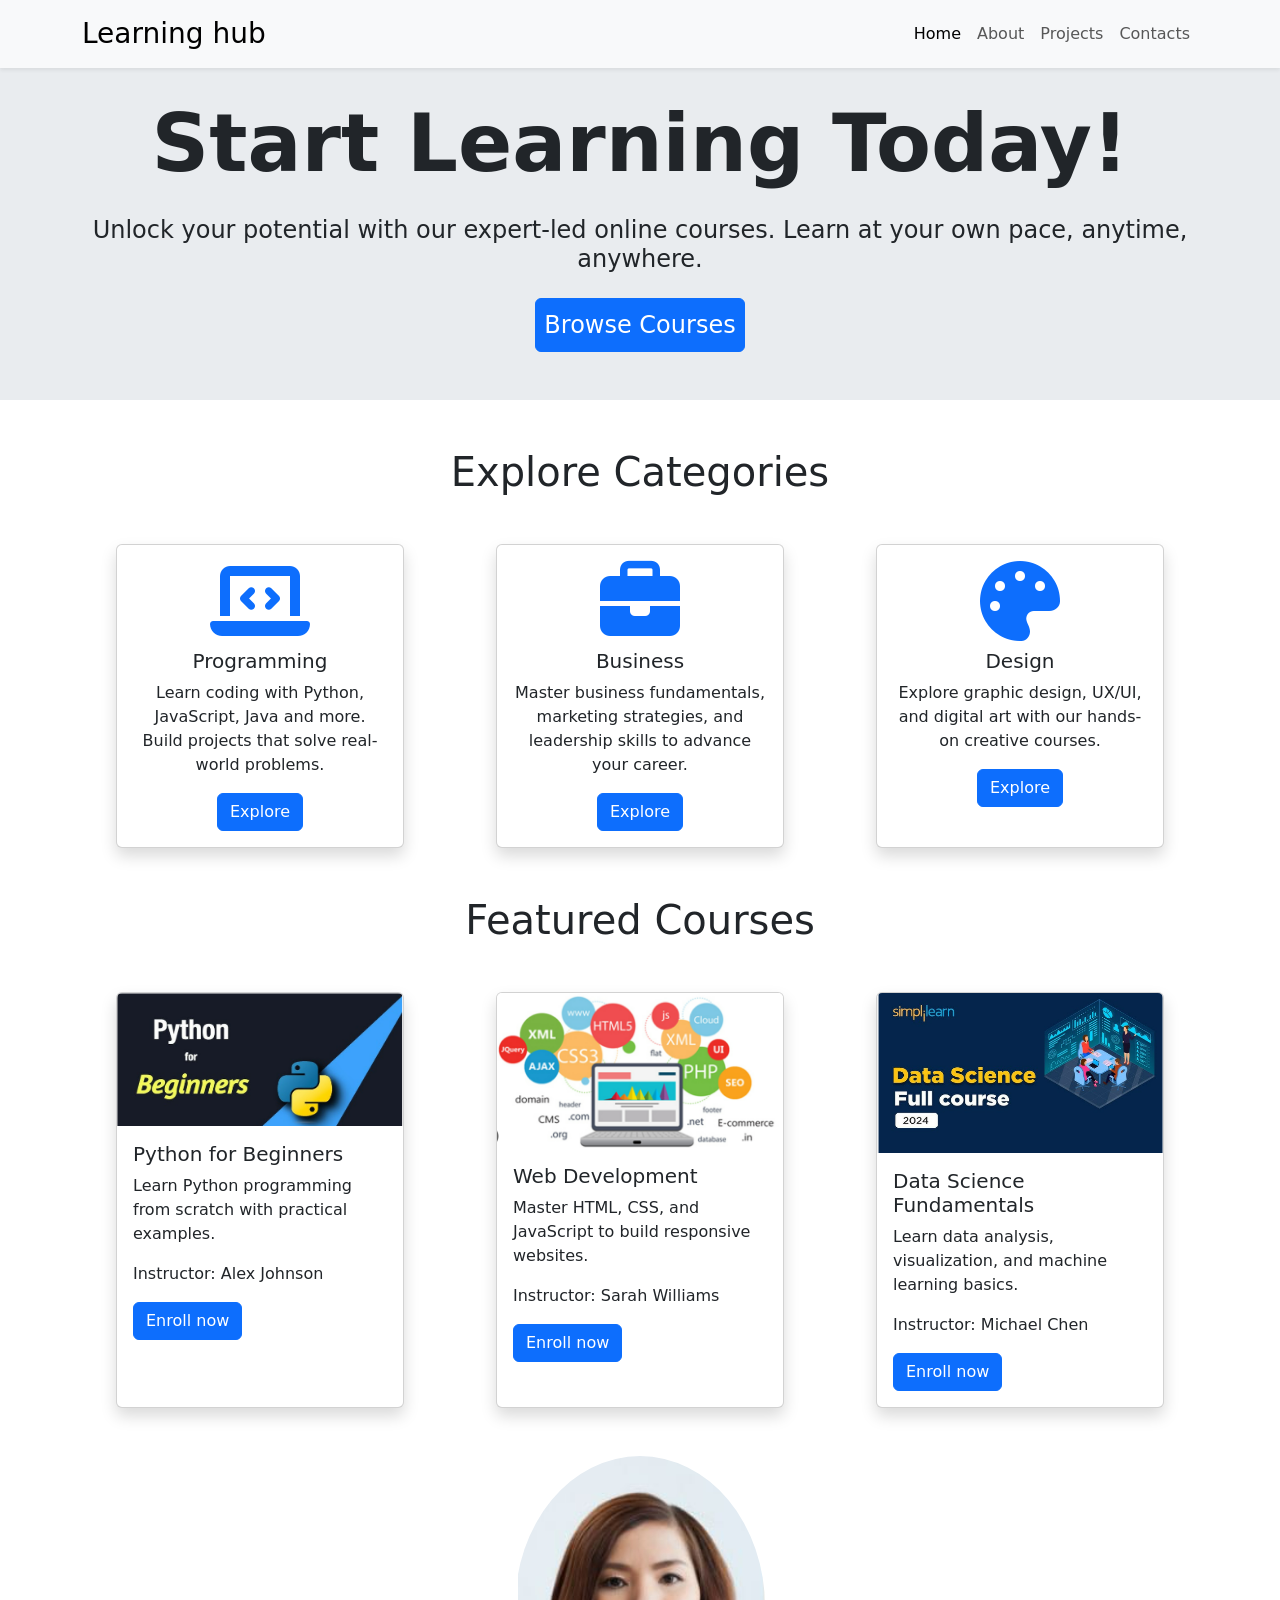
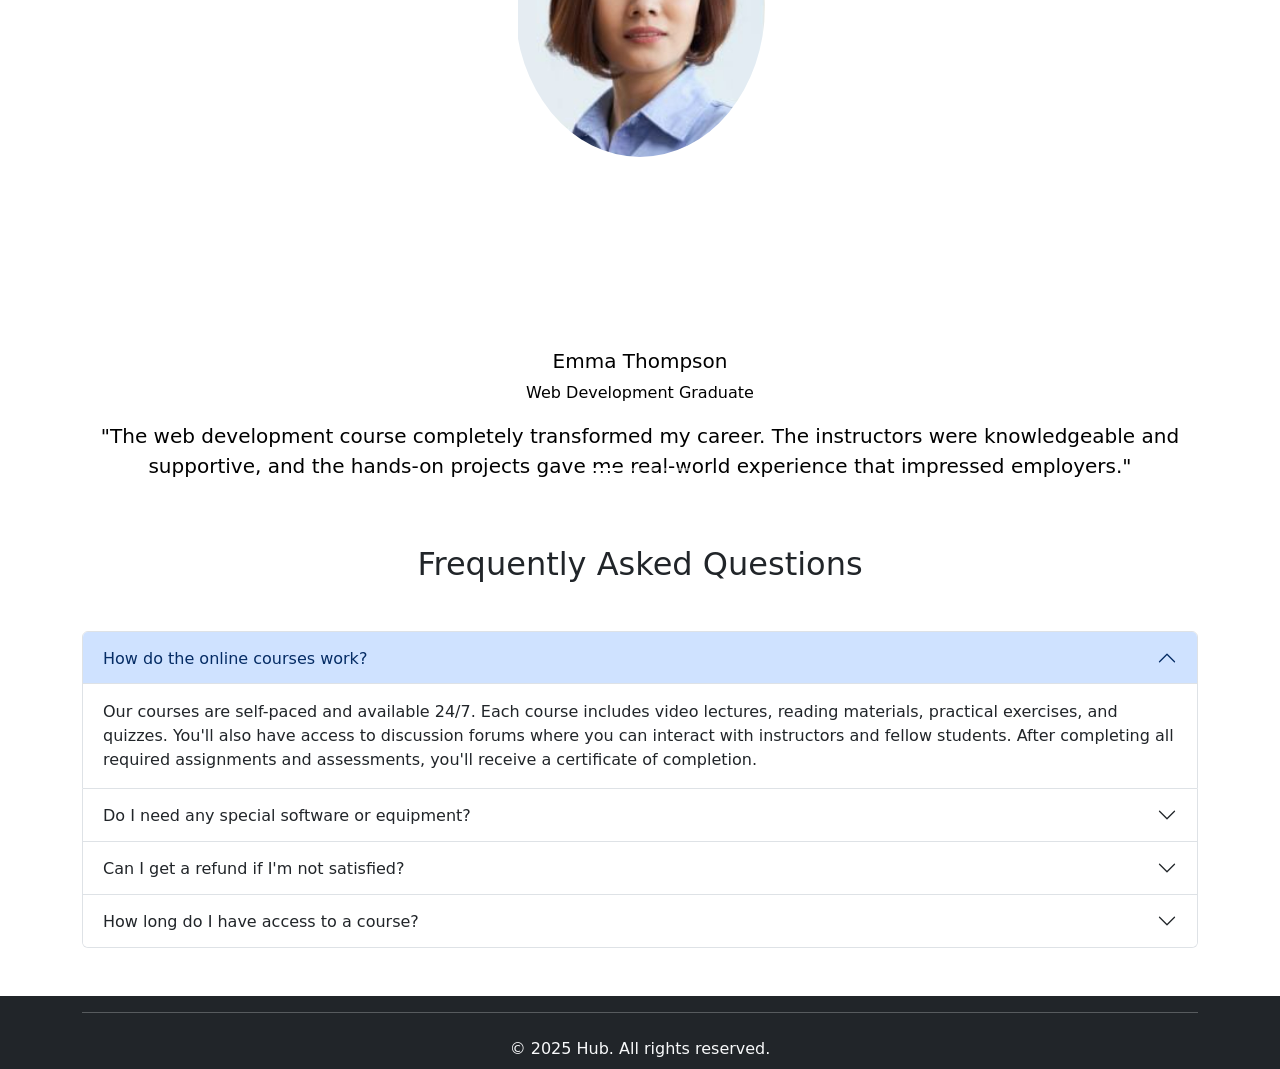
<file: index.html>
<!doctype html>
<html lang="en">
  <head>
    <meta charset="utf-8">
    <meta name="viewport" content="width=device-width, initial-scale=1">
    <title>Bootstrap demo</title>
    <link href="https://cdn.jsdelivr.net/npm/bootstrap@5.3.6/dist/css/bootstrap.min.css" rel="stylesheet" integrity="sha384-4Q6Gf2aSP4eDXB8Miphtr37CMZZQ5oXLH2yaXMJ2w8e2ZtHTl7GptT4jmndRuHDT" crossorigin="anonymous">
    <link rel="stylesheet" href="https://cdnjs.cloudflare.com/ajax/libs/font-awesome/6.7.2/css/all.min.css" integrity="sha512-Evv84Mr4kqVGRNSgIGL/F/aIDqQb7xQ2vcrdIwxfjThSH8CSR7PBEakCr51Ck+w+/U6swU2Im1vVX0SVk9ABhg==" crossorigin="anonymous" referrerpolicy="no-referrer" />
  </head>
  <body>
    <!-- Start Nav -->
    <nav class="navbar navbar-expand-lg shadow-sm bg-light fixed-top">
        <div class="container-fluid container">
          <a class="navbar-brand fs-3" href="#">Learning hub</a>
          <button class="navbar-toggler" type="button" data-bs-toggle="collapse" data-bs-target="#navbarNav" aria-controls="navbarNav" aria-expanded="false" aria-label="Toggle navigation">
            <span class="navbar-toggler-icon"></span>
          </button>
          <div class="collapse navbar-collapse " id="navbarNav">
            <ul class="navbar-nav ms-auto">
              <li class="nav-item">
                <a class="nav-link active" aria-current="page" href="#">Home</a>
              </li>
              <li class="nav-item">
                <a class="nav-link" href="#">About</a>
              </li>
              <li class="nav-item">
                <a class="nav-link" href="#">Projects</a>
              </li>
              <li class="nav-item">
                <a class="nav-link" href="#" >Contacts</a>
              </li>
            </ul>
          </div>
        </div>
    </nav>
    <!-- Start header -->
    <header class="mt-5 text-center pb-5 bg-body-secondary">
       <div class="container">
        <div class="content">
            <h1 class="text-center display-1 fw-bolder mt-5 pt-5" > Start Learning Today!</h1>
            <p class="mt-4 fw-normal h4">Unlock your potential with our expert-led online courses. Learn at your own pace, anytime, anywhere.</p>
            <button type="button" class="btn btn-primary mt-3 p-2 fs-4">Browse Courses</button>
       </div>
       </div>
    </header>
    <!-- Start Courses Section -->
    <section class="courses mt-5 mb-5">
      <div class="container">
        <h1 class="mt-3 mb-5 text-center">Explore Categories</h1>
        <div class="row g-4 justify-content-center">
          <div class="col-12 col-sm-6 col-lg-4 d-flex justify-content-center">
            <div class="card text-center shadow" style="width: 18rem;">
              <div class="card-body">
                <i class="fa-solid fa-laptop-code display-1 text-primary mb-2"></i>
                <h5 class="card-title">Programming</h5>
                <p class="card-text">Learn coding with Python, JavaScript, Java and more. Build projects that solve real-world problems.</p>
                <a href="#" class="btn btn-primary">Explore</a>
              </div>
            </div>
          </div>
          <div class="col-12 col-sm-6 col-lg-4 d-flex justify-content-center">
            <div class="card text-center shadow" style="width: 18rem;">
              <div class="card-body">
                <i class="fa-solid fa-briefcase display-1 text-primary mb-2"></i>
                <h5 class="card-title">Business</h5>
                <p class="card-text">Master business fundamentals, marketing strategies, and leadership skills to advance your career.</p>
                <a href="#" class="btn btn-primary">Explore</a>
              </div>
            </div>
          </div>
          <div class="col-12 col-sm-6 col-lg-4 d-flex justify-content-center">
            <div class="card text-center shadow" style="width: 18rem;">
              <div class="card-body">
                <i class="fa-solid fa-palette display-1 text-primary mb-2"></i>
                <h5 class="card-title">Design</h5>
                <p class="card-text">Explore graphic design, UX/UI, and digital art with our hands-on creative courses.</p>
                <a href="#" class="btn btn-primary">Explore</a>
              </div>
            </div>
          </div>
        </div>
      </div>
    </section>
     <!-- Start Feature Section -->
     <section class="feature mt-5 mb-4">
      <div class="container">
        <h1 class="mt-3 mb-5 text-center">Featured Courses</h1>
        <div class="row g-4 justify-content-center">
          <div class="col-12 col-sm-6 col-lg-4 d-flex justify-content-center">
            <div class="card shadow" style="width: 18rem;">
              <img src="img/python.png" class="card-img-top" alt="Python course">
              <div class="card-body">
                <h5 class="card-title">Python for Beginners</h5>
                <p class="card-text">Learn Python programming from scratch with practical examples.</p>
                <p>Instructor: Alex Johnson</p>
                <a href="#" class="btn btn-primary">Enroll now</a>
              </div>
            </div>
          </div>
          <div class="col-12 col-sm-6 col-lg-4 d-flex justify-content-center">
            <div class="card shadow" style="width: 18rem;">
              <img src="img/web.png" class="card-img-top" alt="Web Development course">
              <div class="card-body">
                <h5 class="card-title">Web Development</h5>
                <p class="card-text">Master HTML, CSS, and JavaScript to build responsive websites.</p>
                <p>Instructor: Sarah Williams</p>
                <a href="#" class="btn btn-primary">Enroll now</a>
              </div>
            </div>
          </div>
          <div class="col-12 col-sm-6 col-lg-4 d-flex justify-content-center">
            <div class="card shadow" style="width: 18rem;">
              <img src="img/data_science.png" class="card-img-top" alt="Data Science course">
              <div class="card-body">
                <h5 class="card-title">Data Science Fundamentals</h5>
                <p class="card-text">Learn data analysis, visualization, and machine learning basics.</p>
                <p>Instructor: Michael Chen</p>
                <a href="#" class="btn btn-primary">Enroll now</a>
              </div>
            </div>
          </div>
        </div>
      </div>
    </section>
      <!-- Start testmonial -->
      <section class="testmonial mt-5 mb-4">
        <div class="container">
          <div class="row">
            <div id="carouselExampleCaptions" class="carousel slide" data-bs-ride="carousel" data-bs-interval="3000">
              <div class="carousel-indicators">
                <button type="button" data-bs-target="#carouselExampleCaptions" data-bs-slide-to="0" class="active" aria-current="true" aria-label="Slide 1"></button>
                <button type="button" data-bs-target="#carouselExampleCaptions" data-bs-slide-to="1" aria-label="Slide 2"></button>
                <button type="button" data-bs-target="#carouselExampleCaptions" data-bs-slide-to="2" aria-label="Slide 3"></button>
              </div>
              <div class="carousel-inner">
                <div class="carousel-item active">
                  <img src="img/1.png" class="d-block rounded-5 rounded-circle me-auto ms-auto" alt="...">
                  <div class="text-center mt-4 d-none d-md-block pt-5  mt-5 text-black">
                    <h5 class="mt-5 pt-5">Emma Thompson</h5>
                    <p class="text-black">Web Development Graduate</p>
                    <p class="lead text-black">"The web development course completely transformed my career. The instructors were knowledgeable and supportive, and the hands-on projects gave me real-world experience that impressed employers."</p>
                  </div>
                </div>
                <div class="carousel-item">
                  <img src="img/2.png" class="d-block rounded-5 rounded-circle me-auto ms-auto" alt="...">
                  <div class="text-center mt-4 d-none d-md-block pt-5 mt-5 text-black">
                    <h5>James Wilson</h5>
                    <p class="text-black mb-5">Data Science Student</p>
                    <p class="lead text-black mb-5">"I've tried other platforms, but Learning Hub offers the most comprehensive curriculum. The community support and feedback from instructors has been invaluable in my learning journey."</p>
                  </div>
                </div>
                <div class="carousel-item">
                  <img src="img/3.png" class="d-block rounded-5 rounded-circle me-auto ms-auto" alt="...">
                  <div class="text-center mt-4 d-none d-md-block text-black">
                    <h5>Sophia Rodriguez</h5>
                    <p class="text-black mb-5">UX Design Graduate</p>
                    <p class="lead text-black mb-5">"The design courses here are exceptional. I went from knowing nothing about UX to landing my dream job in just 6 months. The portfolio projects were exactly what employers wanted to see."</p>
                  </div>
                </div>
              </div>
              <button class="carousel-control-prev" type="button" data-bs-target="#carouselExampleCaptions" data-bs-slide="prev">
                <span class="carousel-control-prev-icon" aria-hidden="true"></span>
                <span class="visually-hidden">Previous</span>
              </button>
              <button class="carousel-control-next" type="button" data-bs-target="#carouselExampleCaptions" data-bs-slide="next">
                <span class="carousel-control-next-icon" aria-hidden="true"></span>
                <span class="visually-hidden">Next</span>
              </button>
            </div>            
            </div>
          </div>
        </div>
      </section>
      <!-- Start FAQ Section -->
      <section class="faq-section mt-5">
    <div class="container">
      <h2 class="text-center mb-5">Frequently Asked Questions</h2>
      <div class="accordion" id="faqAccordion">
        <div class="accordion-item">
          <h3 class="accordion-header" id="headingOne">
            <button class="accordion-button" type="button" data-bs-toggle="collapse" data-bs-target="#collapseOne"
              aria-expanded="true" aria-controls="collapseOne">
              How do the online courses work?
            </button>
          </h3>
          <div id="collapseOne" class="accordion-collapse collapse show" aria-labelledby="headingOne"
            data-bs-parent="#faqAccordion">
            <div class="accordion-body">
              Our courses are self-paced and available 24/7. Each course includes video lectures, reading materials,
              practical exercises, and quizzes. You'll also have access to discussion forums where you can interact with
              instructors and fellow students. After completing all required assignments and assessments, you'll receive a
              certificate of completion.
            </div>
          </div>
        </div>
        <div class="accordion-item">
          <h3 class="accordion-header" id="headingTwo">
            <button class="accordion-button collapsed" type="button" data-bs-toggle="collapse"
              data-bs-target="#collapseTwo" aria-expanded="false" aria-controls="collapseTwo">
              Do I need any special software or equipment?
            </button>
          </h3>
          <div id="collapseTwo" class="accordion-collapse collapse" aria-labelledby="headingTwo"
            data-bs-parent="#faqAccordion">
            <div class="accordion-body">
              Most courses only require a computer with internet access. Specific software requirements vary by course and
              are clearly listed in each course description. Many courses use free or open-source software, and we provide
              setup instructions for all required tools.
            </div>
          </div>
        </div>
        <div class="accordion-item">
          <h3 class="accordion-header" id="headingThree">
            <button class="accordion-button collapsed" type="button" data-bs-toggle="collapse"
              data-bs-target="#collapseThree" aria-expanded="false" aria-controls="collapseThree">
              Can I get a refund if I'm not satisfied?
            </button>
          </h3>
          <div id="collapseThree" class="accordion-collapse collapse" aria-labelledby="headingThree"
            data-bs-parent="#faqAccordion">
            <div class="accordion-body">
              Yes, we offer a 30-day money-back guarantee for all our courses. If you're not completely satisfied with
              your purchase, you can request a full refund within 30 days of enrollment with no questions asked.
            </div>
          </div>
        </div>
        <div class="accordion-item">
          <h3 class="accordion-header" id="headingFour">
            <button class="accordion-button collapsed" type="button" data-bs-toggle="collapse"
              data-bs-target="#collapseFour" aria-expanded="false" aria-controls="collapseFour">
              How long do I have access to a course?
            </button>
          </h3>
          <div id="collapseFour" class="accordion-collapse collapse" aria-labelledby="headingFour"
            data-bs-parent="#faqAccordion">
            <div class="accordion-body">
              Once enrolled, you have lifetime access to the course materials. You can revisit lessons, download
              resources, and participate in discussions for as long as the course exists on our platform.
            </div>
          </div>
        </div>
      </div>
    </div>
      </section>
      <!-- Start Footer -->
      <footer class="bg-dark text-light mt-5 pt-2 pb-2 text-center">
        <div class="container">
            <hr class="mt-2 pt-2">
            <p class="mb-0">&copy; 2025 Hub. All rights reserved.</p>
            <div class="links ps-2">
                <!-- <a href="">li</a>
                <a href="">fs</a> -->
            </div>
        </div>
     </footer>

    <script src="https://cdn.jsdelivr.net/npm/bootstrap@5.3.6/dist/js/bootstrap.bundle.min.js" integrity="sha384-j1CDi7MgGQ12Z7Qab0qlWQ/Qqz24Gc6BM0thvEMVjHnfYGF0rmFCozFSxQBxwHKO" crossorigin="anonymous"></script>
  </body>
</html>
</file>
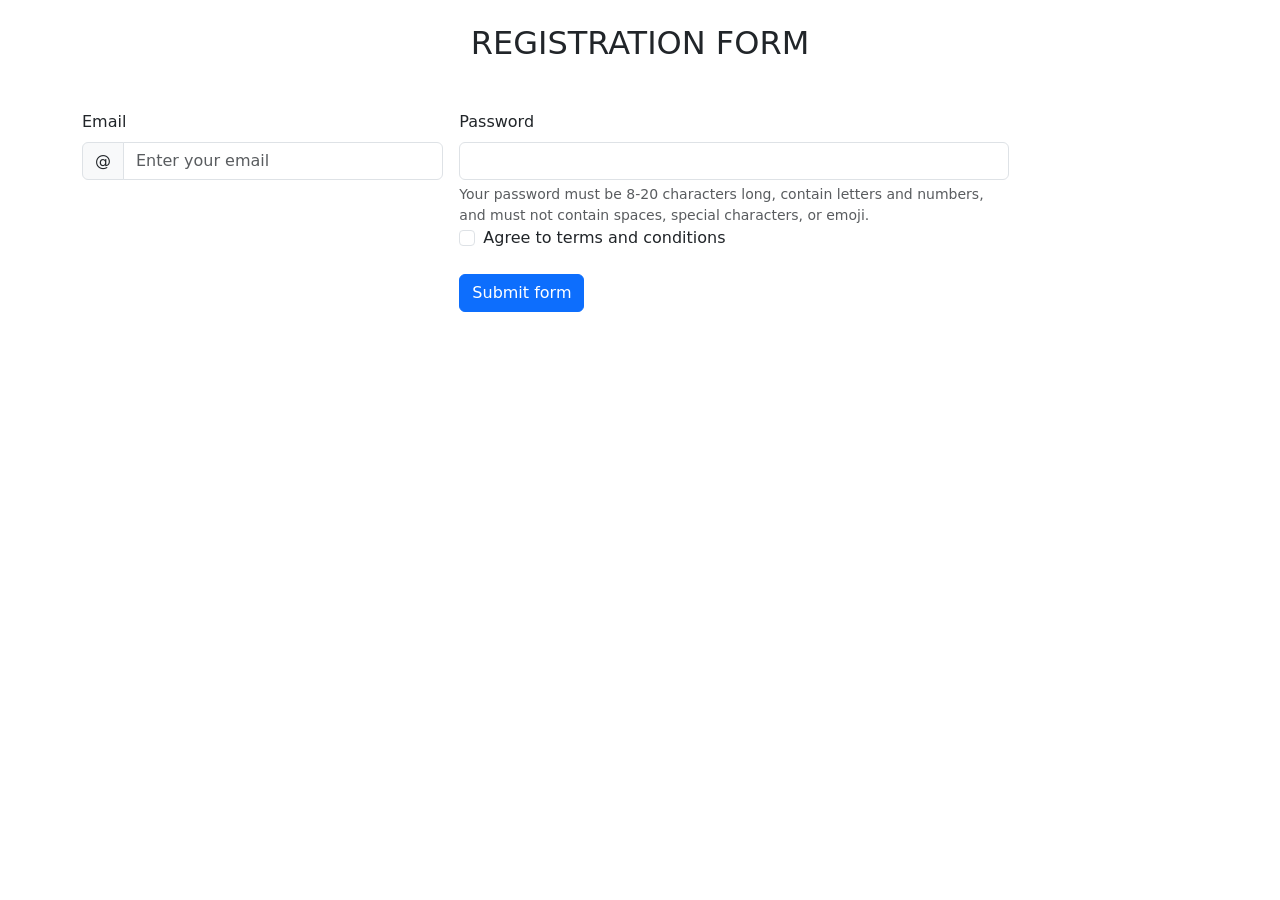
<file: login.html>
<!doctype html>
<html lang="en">
  <head>
    <meta charset="utf-8">
    <meta name="viewport" content="width=device-width, initial-scale=1">
    <title>Bootstrap demo</title>
    <link href="https://cdn.jsdelivr.net/npm/bootstrap@5.3.6/dist/css/bootstrap.min.css" rel="stylesheet" integrity="sha384-4Q6Gf2aSP4eDXB8Miphtr37CMZZQ5oXLH2yaXMJ2w8e2ZtHTl7GptT4jmndRuHDT" crossorigin="anonymous">
  </head>
  <body>
    <div class="login">
        <div class="container">
            <h2 class="mt-4 mb-5 text-center">REGISTRATION FORM</h2>
            <form class="row g-3">
                <div class="col-md-4">
                    <label for="validationDefaultUsername" class="form-label">Email</label>
                    <div class="input-group">
                        <span class="input-group-text" id="inputGroupPrepend2">@</span>
                        <input type="text" class="form-control" id="validationDefaultUsername" placeholder="Enter your email"
                            aria-describedby="inputGroupPrepend2" required>
                    </div>
                </div>
                <div class="col-md-6">
                    <label for="inputPassword5" class="form-label">Password</label>
                    <input type="password" id="inputPassword5" class="form-control" aria-describedby="passwordHelpBlock">
                    <div id="passwordHelpBlock" class="form-text">
                        Your password must be 8-20 characters long, contain letters and numbers, and must not contain spaces,
                        special
                        characters, or emoji.
                    </div>
                    <div class="col-12 mb-4">
                        <div class="form-check">
                            <input class="form-check-input" type="checkbox" value="" id="invalidCheck2" required>
                            <label class="form-check-label" for="invalidCheck2">
                                Agree to terms and conditions
                            </label>
                        </div>
                    </div>
                    <div class="col-12">
                        <button class="btn btn-primary" type="submit">Submit form</button>
                    </div>
            </form>
        </div>
    </div>
    <script src="https://cdn.jsdelivr.net/npm/bootstrap@5.3.6/dist/js/bootstrap.bundle.min.js" integrity="sha384-j1CDi7MgGQ12Z7Qab0qlWQ/Qqz24Gc6BM0thvEMVjHnfYGF0rmFCozFSxQBxwHKO" crossorigin="anonymous"></script>
  </body>
</html>
</file>
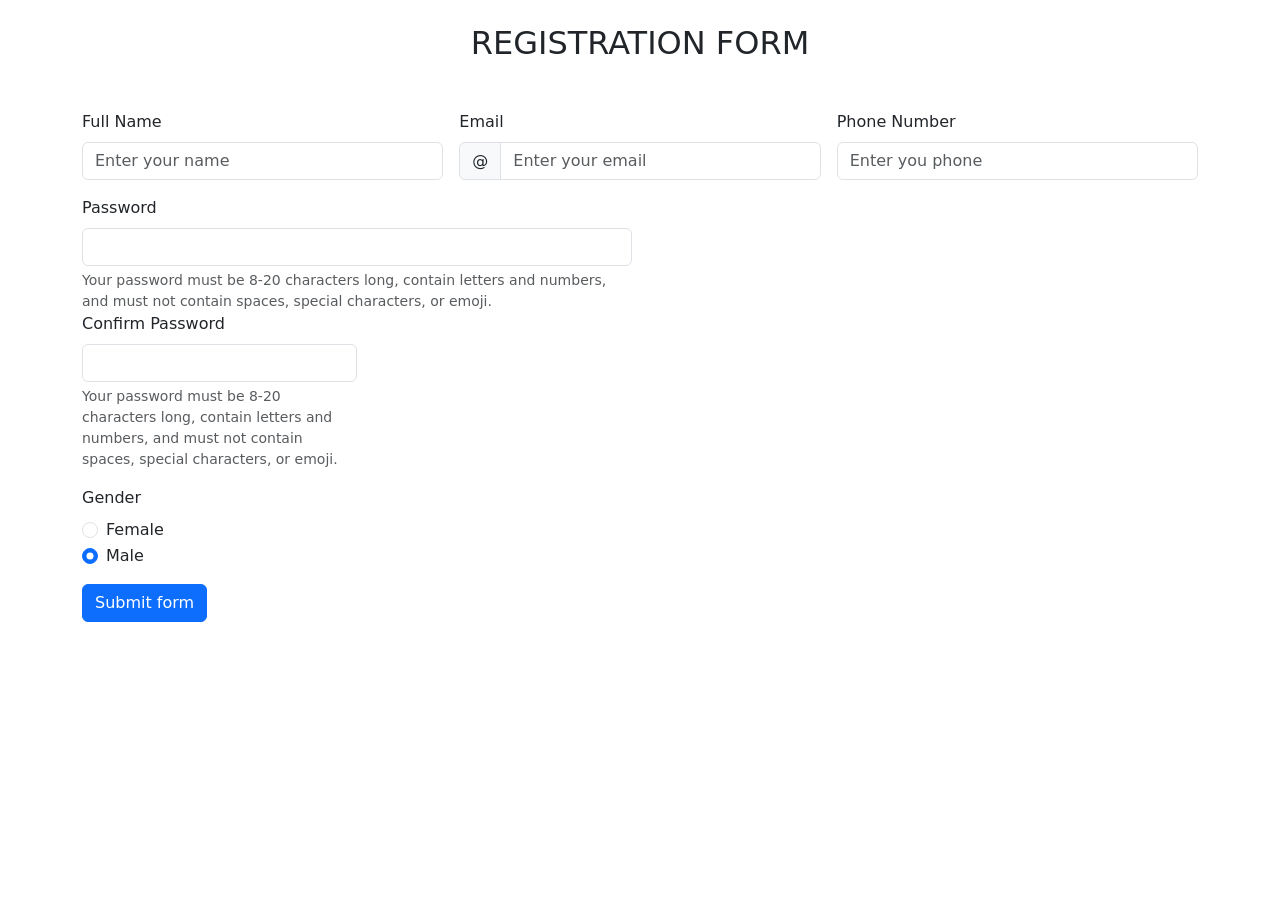
<file: register.html>
<!doctype html>
<html lang="en">
  <head>
    <meta charset="utf-8">
    <meta name="viewport" content="width=device-width, initial-scale=1">
    <title>Bootstrap demo</title>
    <link href="https://cdn.jsdelivr.net/npm/bootstrap@5.3.6/dist/css/bootstrap.min.css" rel="stylesheet" integrity="sha384-4Q6Gf2aSP4eDXB8Miphtr37CMZZQ5oXLH2yaXMJ2w8e2ZtHTl7GptT4jmndRuHDT" crossorigin="anonymous">
  </head>
  <body>
    <div class="register">
      <div class="container">
        <h2 class="mt-4 mb-5 text-center">REGISTRATION FORM</h2>
        <form class="row g-3">
          <div class="col-md-4">
            <label for="validationDefault01" class="form-label">Full Name</label>
            <input type="text" class="form-control" id="validationDefault01" placeholder="Enter your name" required>
          </div>
          <div class="col-md-4">
            <label for="validationDefaultUsername" class="form-label">Email</label>
            <div class="input-group">
              <span class="input-group-text" id="inputGroupPrepend2">@</span>
              <input type="text" class="form-control" id="validationDefaultUsername" placeholder="Enter your email" aria-describedby="inputGroupPrepend2" required>
            </div>
          </div>
          <div class="col-md-4">
            <label for="validationDefault02" class="form-label">Phone Number</label>
            <input type="tel" class="form-control" id="validationDefault02" placeholder="Enter you phone" required>
          </div>
          <div class="col-md-6">
            <label for="inputPassword5" class="form-label">Password</label>
            <input type="password" id="inputPassword5" class="form-control" aria-describedby="passwordHelpBlock">
            <div id="passwordHelpBlock" class="form-text">
              Your password must be 8-20 characters long, contain letters and numbers, and must not contain spaces, special
              characters, or emoji.
            </div>
          <div class="col-md-6">
            <label for="inputPassword6" class="form-label">Confirm Password</label>
            <input type="password" id="inputPassword6" class="form-control" aria-describedby="passwordHelpBlock">
            <div id="ConfirmpasswordHelpBlock" class="form-text">
              Your password must be 8-20 characters long, contain letters and numbers, and must not contain spaces, special
              characters, or emoji.
            </div>
          </div>
          <div class="col-md-3 mt-3 mb-3">
            <label for="validationDefault05" class="form-label">Gender</label>
            <!-- <input type="text" class="form-control" id="validationDefault05" required> -->
            <div class="form-check">
              <input class="form-check-input" type="radio" name="radioDefault" id="radioDefault1">
              <label class="form-check-label" for="radioDefault1">
                Female
              </label>
            </div>
            <div class="form-check">
              <input class="form-check-input" type="radio" name="radioDefault" id="radioDefault2" checked>
              <label class="form-check-label" for="radioDefault2">
                Male
              </label>
            </div>
          </div>
          <div class="col-12">
            <a href="login.html" class="btn btn-primary" type="submit">Submit form</a>
          </div>
        </form>
      </div>
  </div>
    <script src="https://cdn.jsdelivr.net/npm/bootstrap@5.3.6/dist/js/bootstrap.bundle.min.js" integrity="sha384-j1CDi7MgGQ12Z7Qab0qlWQ/Qqz24Gc6BM0thvEMVjHnfYGF0rmFCozFSxQBxwHKO" crossorigin="anonymous"></script>
  </body>
</html>
</file>
